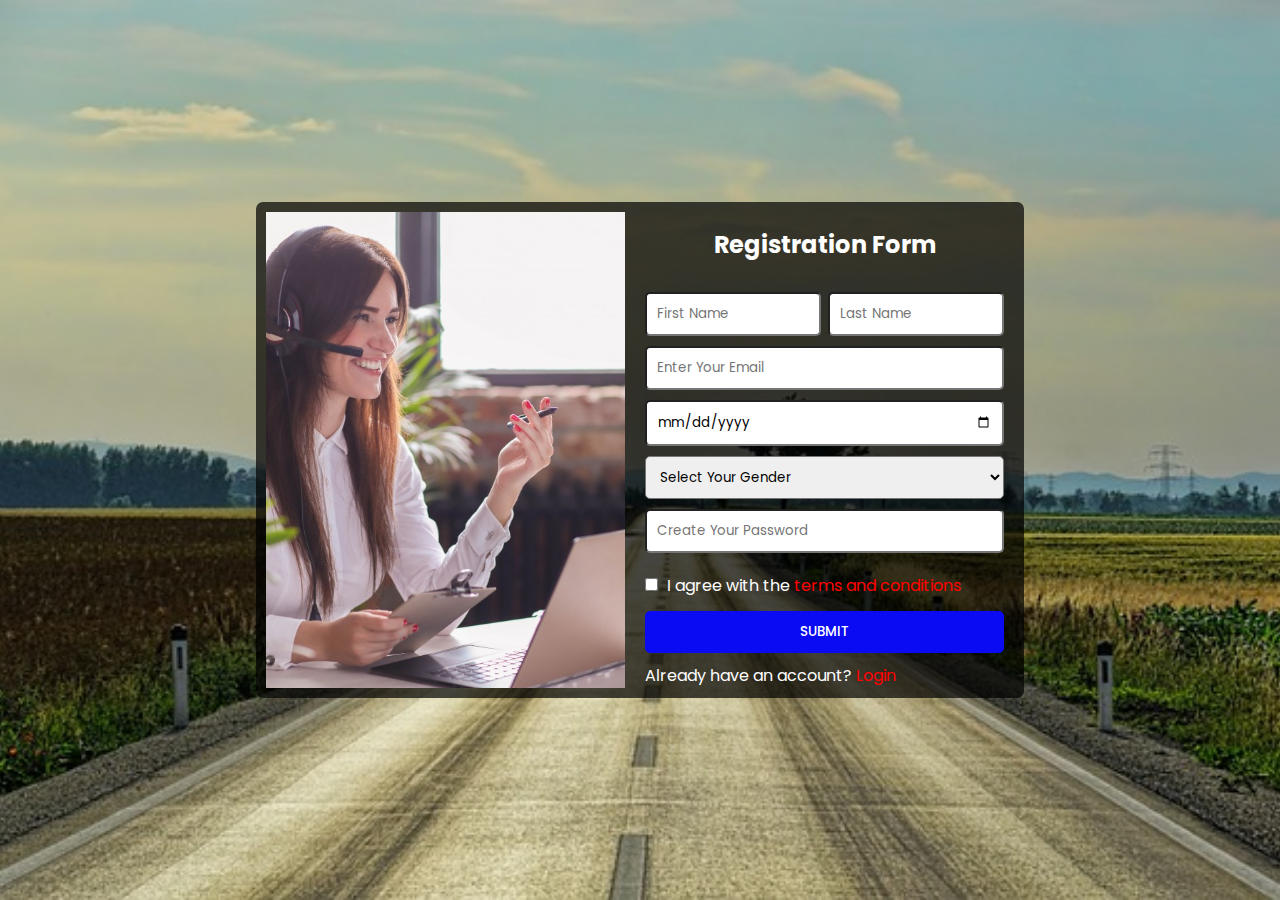
<file: index.html>
<!DOCTYPE html>
<html lang="en">
<head>
    <meta charset="UTF-8">
    <meta name="viewport" content="width=device-width, initial-scale=1.0">
    <title>Form 2.0</title>

    <!-- MAIN CSS FILE -->
    <link rel="stylesheet" href="css/style.css">
</head>
<body>

    <!-- CONTACT SECTION START -->
    <div class="conatct-section">
        <div class="form-part">
            <div class="left"></div>
            <div class="right">
                <h2>Registration Form</h2>
                <form>
                    <div class="name">
                        <input type="text" placeholder="First Name" class="f-name">
                        <input type="text" placeholder="Last Name">
                    </div>
                    <div class="email">
                        <input type="email" placeholder="Enter Your Email">
                    </div>
                    <div class="dob">
                        <input type="date">
                    </div>
                    <div class="gender">
                        <select name="" id="">
                            <option value="">Select Your Gender</option>
                            <option value="">Male</option>
                            <option value="">Female</option>
                            <option value="">Others</option>
                        </select>
                    </div>
                    <div class="password">
                        <input type="password" placeholder="Create Your Password">
                    </div>
                    <div class="tc">
                        <input type="checkbox"> <span>I agree with the <a href="">terms and conditions</a></span>
                    </div>
                    <div class="submit-button">
                        <input type="submit" value="Submit">
                    </div>
                    <div class="signin-signup">
                        <span>Already have an account?</span> <a href="login.html">Login</a>
                    </div>
                </form>
            </div>
        </div>
    </div>
    <!-- CONTACT SECTION END -->
    
</body>
</html>
</file>
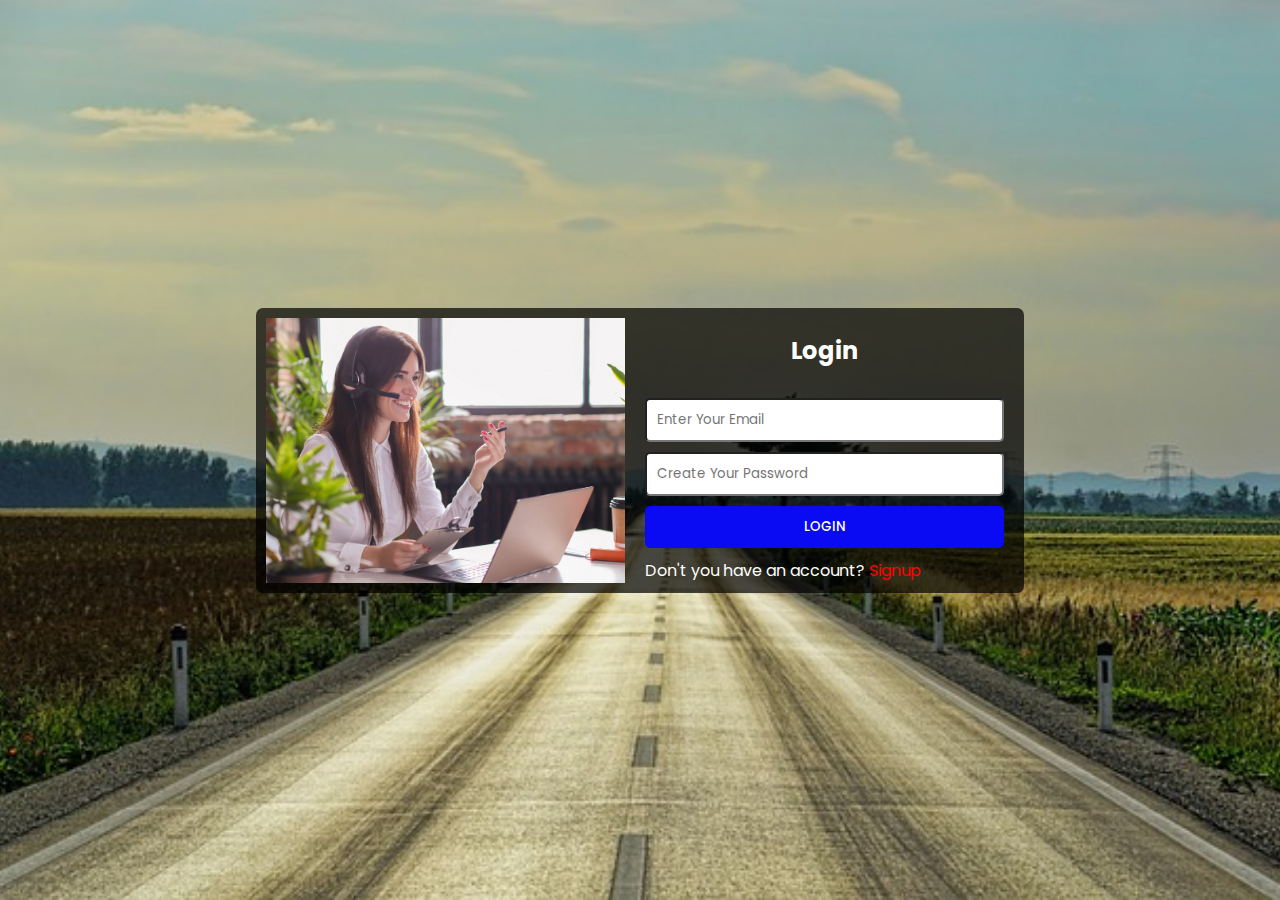
<file: login.html>
<!DOCTYPE html>
<html lang="en">
<head>
    <meta charset="UTF-8">
    <meta name="viewport" content="width=device-width, initial-scale=1.0">
    <title>Log In Form</title>

    <link rel="stylesheet" href="css/style.css">
</head>
<body>
    <div class="conatct-section">
        <div class="form-part">
            <div class="left"></div>
            <div class="right">
                <h2>Login</h2>
                <form>
                    <div class="email">
                        <input type="email" placeholder="Enter Your Email">
                    </div>
                    <div class="password">
                        <input type="password" placeholder="Create Your Password">
                    </div>
                    <div class="submit-button">
                        <input type="submit" value="Login">
                    </div>
                    <div class="signin-signup">
                        <span>Don't you have an account?</span> <a href="signup.html">Signup</a>
                    </div>
                </form>
            </div>
        </div>
    </div>
</body>
</html>
</file>
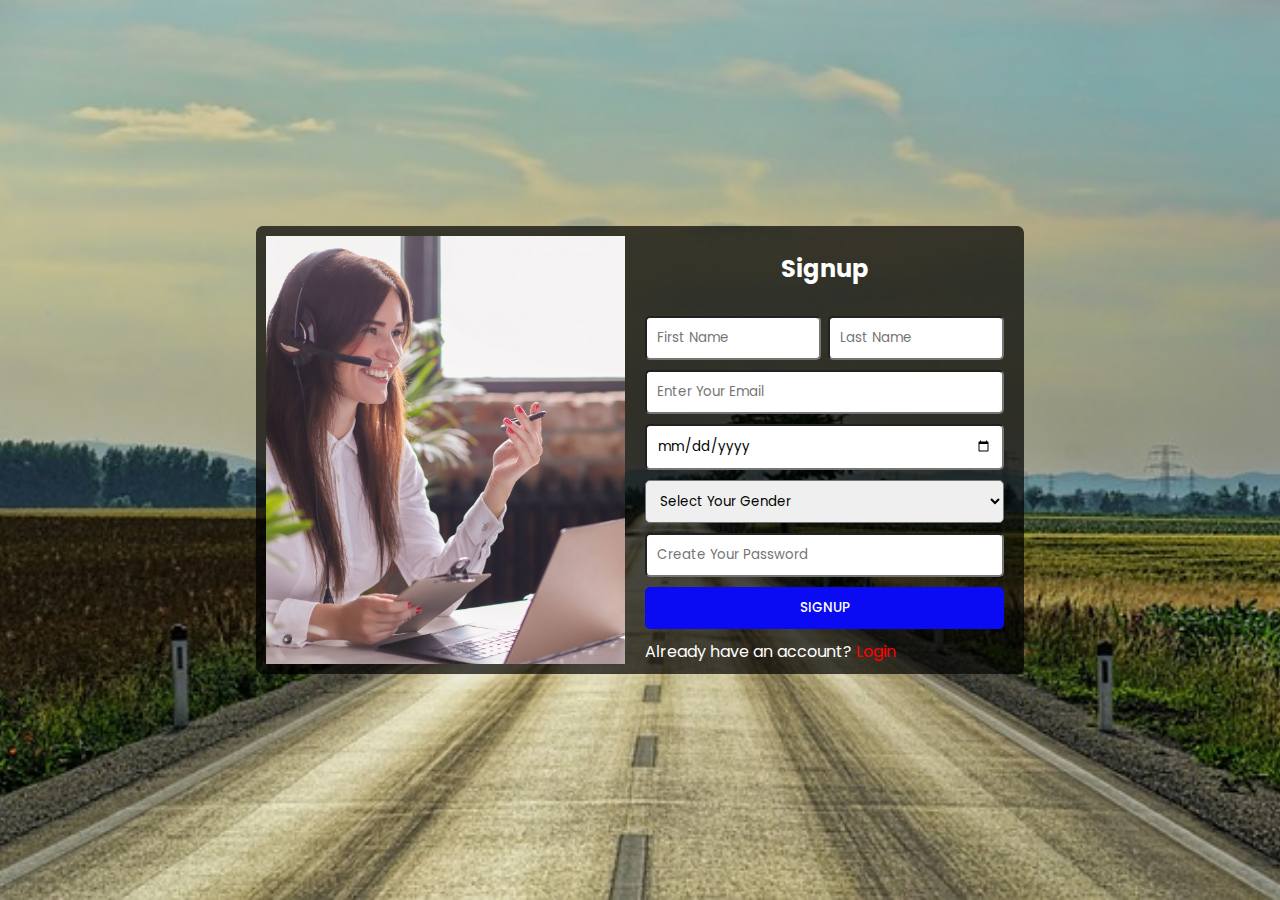
<file: signup.html>
<!DOCTYPE html>
<html lang="en">
<head>
    <meta charset="UTF-8">
    <meta name="viewport" content="width=device-width, initial-scale=1.0">
    <title>Sign Up Form</title>

    <link rel="stylesheet" href="css/style.css">
</head>
<body>

    <div class="conatct-section">
        <div class="form-part">
            <div class="left"></div>
            <div class="right">
                <h2>Signup</h2>
                <form>
                    <div class="name">
                        <input type="text" placeholder="First Name" class="f-name">
                        <input type="text" placeholder="Last Name">
                    </div>
                    <div class="email">
                        <input type="email" placeholder="Enter Your Email">
                    </div>
                    <div class="dob">
                        <input type="date">
                    </div>
                    <div class="gender">
                        <select name="" id="">
                            <option value="">Select Your Gender</option>
                            <option value="">Male</option>
                            <option value="">Female</option>
                            <option value="">Others</option>
                        </select>
                    </div>
                    <div class="password">
                        <input type="password" placeholder="Create Your Password">
                    </div>
                    <div class="submit-button">
                        <input type="submit" value="Signup">
                    </div>
                    <div class="signin-signup">
                        <span>Already have an account?</span> <a href="login.html">Login</a>
                    </div>
                </form>
            </div>
        </div>
    </div>
    
</body>
</html>
</file>
<file: css/style.css>
/* GOOGLE FONTS */
@import url('https://fonts.googleapis.com/css2?family=Poppins:ital,wght@0,100;0,200;0,300;0,400;0,500;0,600;0,700;0,800;0,900;1,100;1,200;1,300;1,400;1,500;1,600;1,700;1,800;1,900&display=swap');


/* GLOBAL SETTINGS */
*{
    margin: 0;
    padding: 0;
    box-sizing: border-box;
}

a{
    text-decoration: none;
    color: red;
}

body{
    font-family: "Poppins", sans-serif;
}


/* CONTACT SECTION */
.conatct-section{
    width: 100%;
    height: 100vh;
    background: url(../images/contact-bg.jpg) center center no-repeat;
    background-size: cover;
    display: flex;
    justify-content: center;
    align-items: center;
}

.form-part{
    width: 60%;
    background-color: rgba(0, 0, 0, 0.7);
    display: flex;
    padding: 10px;
    border-radius: 7px;
}

.left,
.right{
    flex-basis: 50%;
}

.left{
    background: url(../images/contact-img.jpg) center center no-repeat;
    background-size: cover;
}

.right{
    margin: 0 10px 0 20px;
}

h2{
    text-align: center;
    color: white;
    margin: 15px 0 30px;
}

input,
select{
    width: 100%;
    padding: 10px;
    border-radius: 5px;
    margin-bottom: 10px;
    font-family: "Poppins", sans-serif;
}

.name input{
    width: 49%;
}

.f-name{
    margin-right: 3px;
}

.tc{
    margin: 10px 0;
    color: white;
}

.tc input{
    width: auto;
    margin-right: 5px;
}

.submit-button input{
    background-color: rgb(10, 10, 243);
    border: 1px solid rgb(10, 10, 243);
    text-transform: uppercase;
    font-weight: 500;
    color: white;
    cursor: pointer;
    transition-duration: .4s;
}

.submit-button input:hover{
    background-color: rgb(13, 13, 167);
}

.signin-signup span{
    color: white;
}
</file>
